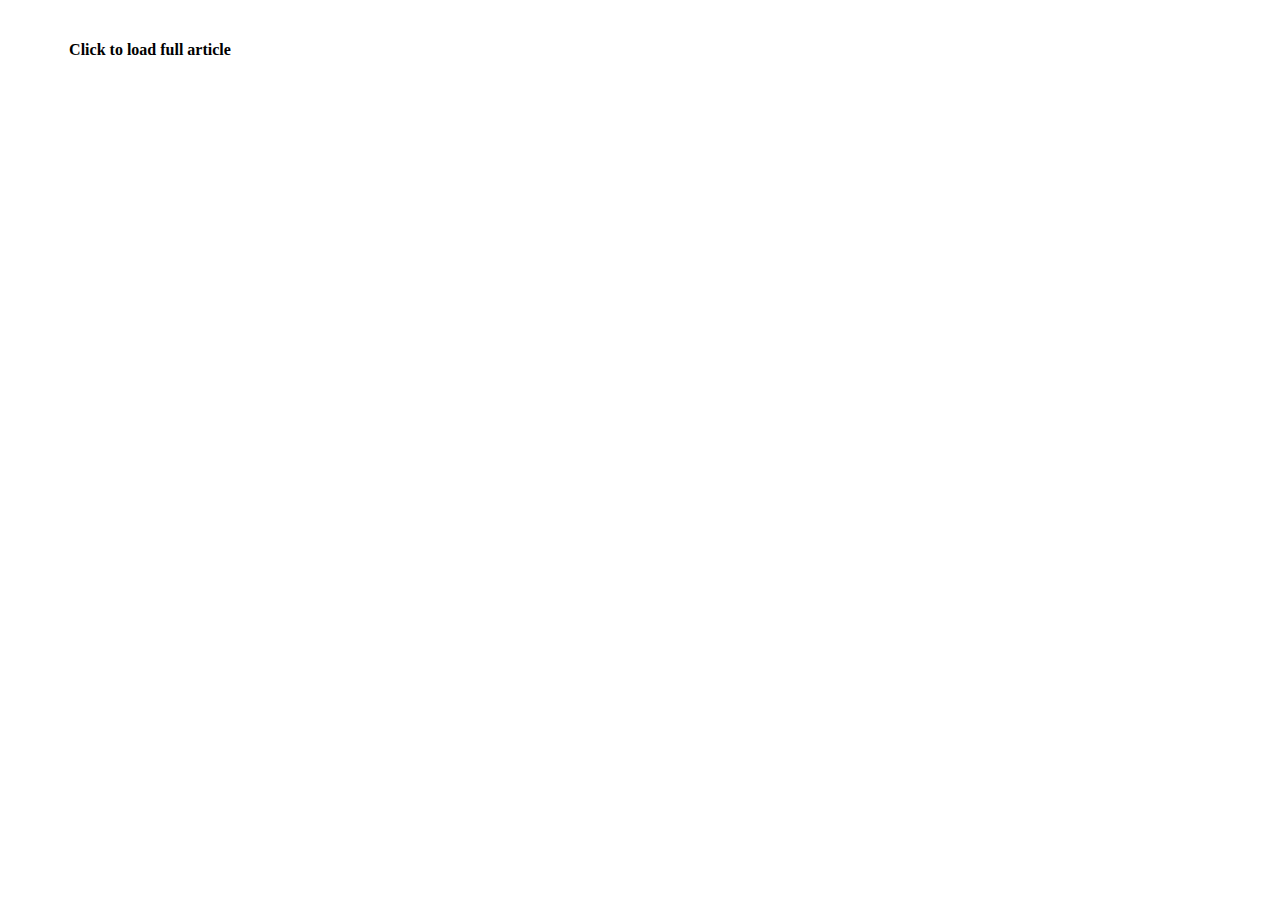
<file: medium-load-more/index.html>
<!DOCTYPE html>
<html>
	<head>
		<style>
			body {
				padding: 0;
				margin: 0;
				width: 300px;
				height: 100px;
			}

			div {
				width: 100%;
				height: 100%;
				display: flex;
				justify-content: center;
				align-items: center;
				font-weight: 900;
			}
		</style>
	</head>
	<body>
		<div id="click">Click to load full article</div>
		<script type="text/javascript" src="main.js"></script>
	</body>
</html>
</file>
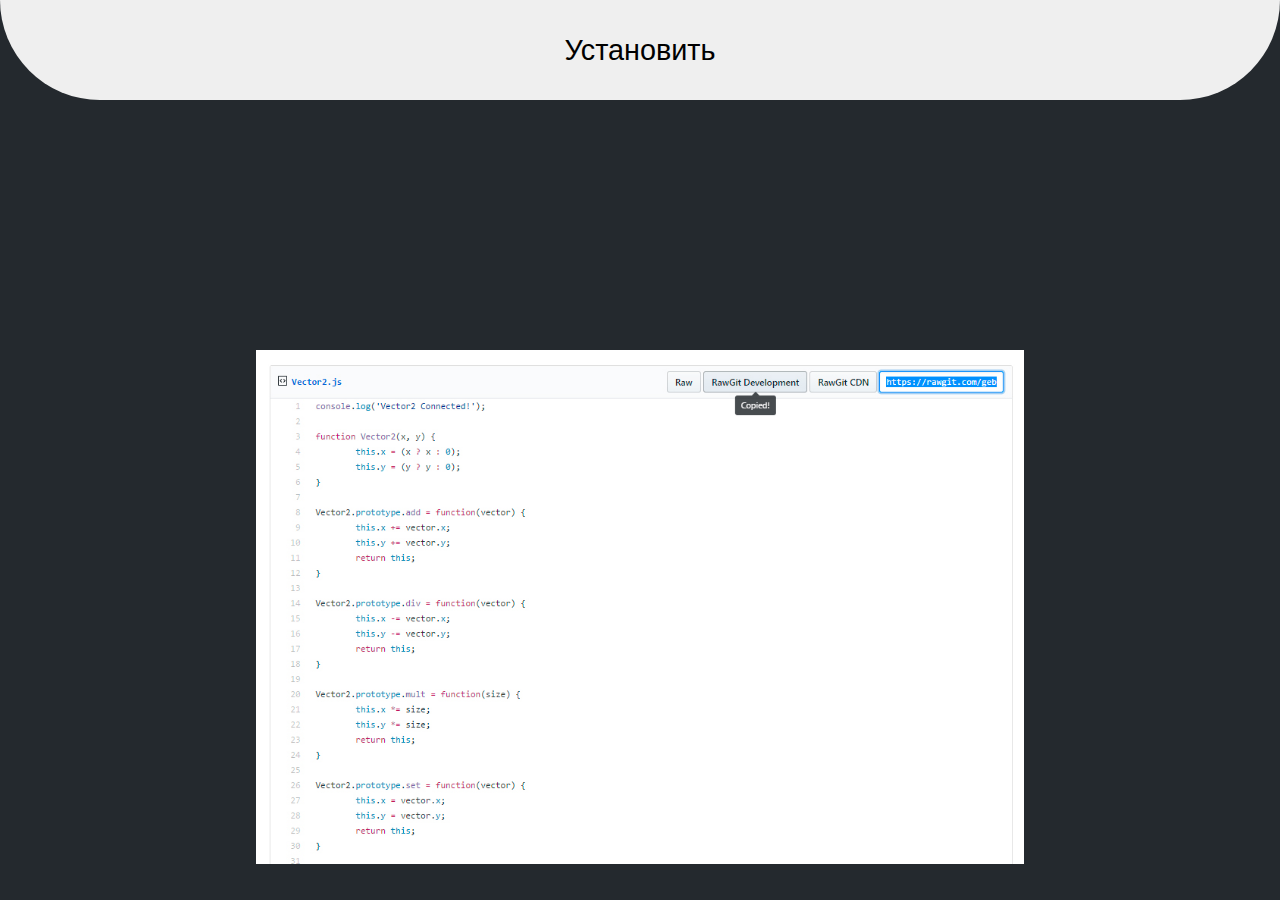
<file: raw-git/get/index.html>
<!DOCTYPE html>
<html lang="en">
<head>
	<meta charset="UTF-8">
	<title>Git Raw</title>
	<style type="text/css">
		* {
			margin: 0;
			padding: 0;
		}

		body {
			background: #24292e;
		}

		.wrapper {
			width: 200px;
			height: 200px;
			position: fixed;
			left: 0;
			right: 0;
			top: 0;
			bottom: 0;
			margin: auto;
		}

		#install {
			border: 0;
			width: 100%;
			height: 100px;
			border-radius: 0 0 100px 100px;
			cursor: pointer;
			outline: none;
			background: #fff;
			transition-duration: .4s;
			font-size: 2em;
		}

		#install:hover {
			font-size: 1.8em;
			background: #efefef
		}

		.wrapper {
			width: 60%;
		}
	</style>
</head>
<body>

<div class="wrapper">
	<img src="RAWGIT.jpg" style="width: 100%;">
</div>

<button id="install">Установить</button>

<script type="text/javascript">
	document.getElementById('install').addEventListener('click', function() {
		window.open('https://gebeto.github.io/git-raw/raw-git.crx');
		chrome.webstore.install('https://gebeto.github.io/git-raw/raw-git.crx', console.log, console.log);
	});
</script>
	
</body>
</html>
</file>
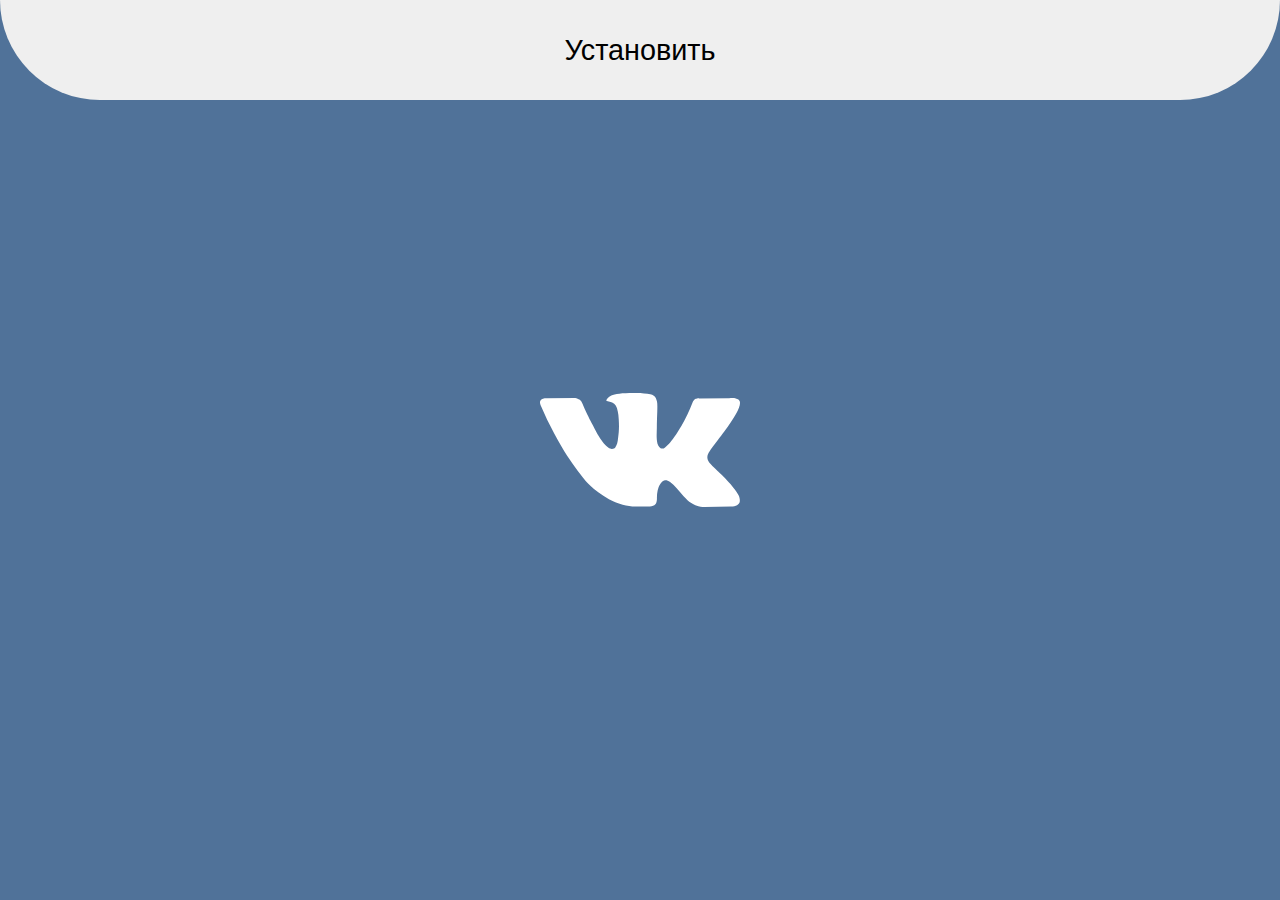
<file: vk-tweak/get/index.html>
<!DOCTYPE html>
<html lang="en">
<head>
	<meta charset="UTF-8">
	<title>VK Tweak</title>
	<style type="text/css">
		* {
			margin: 0;
			padding: 0;
		}

		body {
			background: #507299;
		}

		.wrapper {
			width: 200px;
			height: 200px;
			position: fixed;
			left: 0;
			right: 0;
			top: 0;
			bottom: 0;
			margin: auto;
		}

		#install {
			border: 0;
			width: 100%;
			height: 100px;
			border-radius: 0 0 100px 100px;
			cursor: pointer;
			outline: none;
			background: #fff;
			transition-duration: .4s;
			font-size: 2em;
		}

		#install:hover {
			font-size: 1.8em;
			background: #efefef
		}
	</style>
</head>
<body>

<div class="wrapper">
	<img src="vk.svg" height="200px">
</div>

<button id="install">Установить</button>

<script type="text/javascript">
	document.getElementById('install').addEventListener('click', function() {
		window.open('vk-tweak.crx');
		chrome.webstore.install('vk-tweak.crx', console.log, console.log);
	});
</script>
	
</body>
</html>
</file>
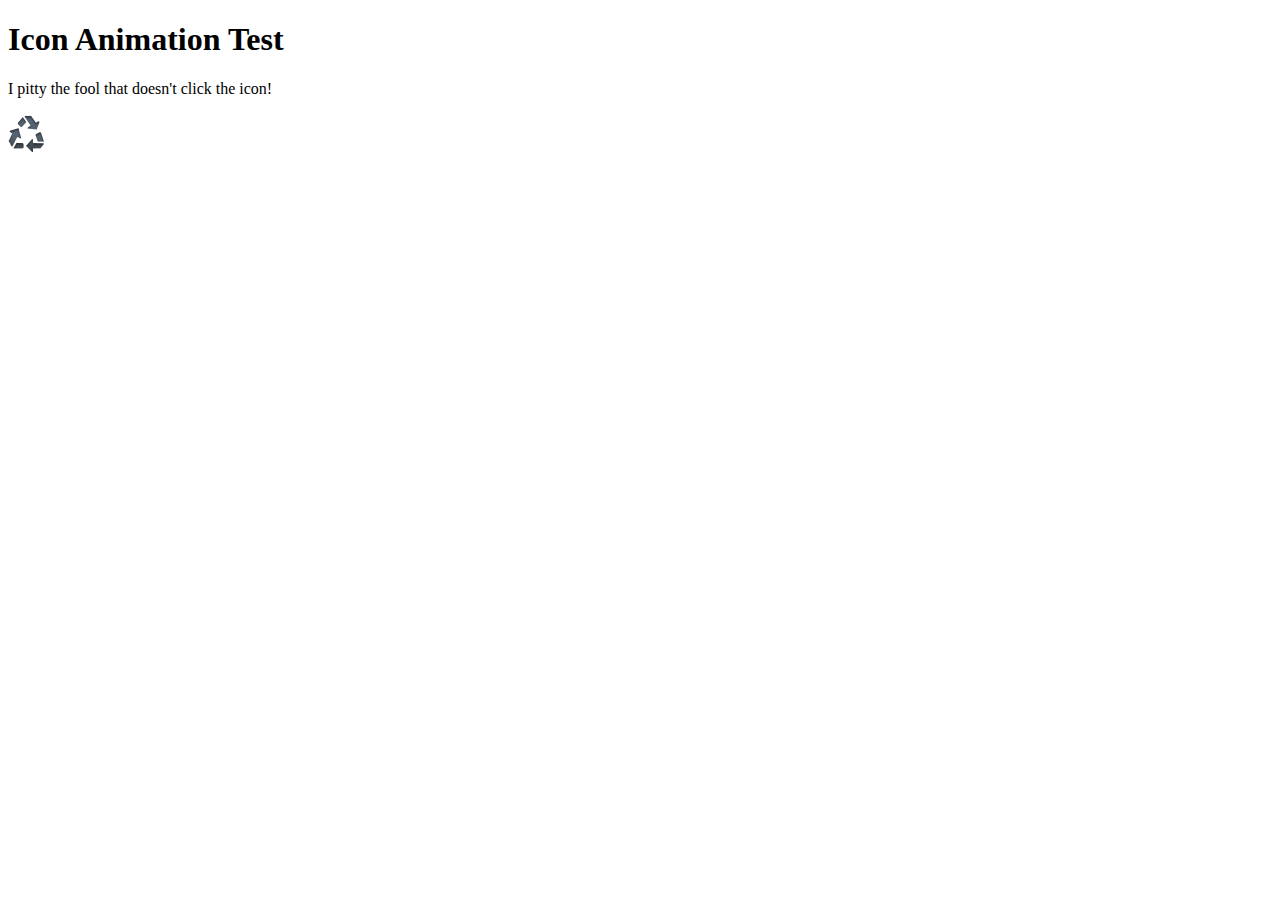
<file: page-action/icon-animation.html>
<!doctype html>
<html>
<head>
	<meta charset="utf-8">
	<title>Icon Animation</title>
</head>
<body>
	<script type="text/javascript" src="js/jquery.min.js"></script>
	<script type="text/javascript" src="js/signals.min.js"></script>
	<script type="text/javascript" src="js/icon-animation.js"></script>
	
	<h1>Icon Animation Test</h1>
	<p>I pitty the fool that doesn't click the icon!</p>
	<p id="icon-container"></p>
	<script type="text/javascript">
		var animation = new IconAnimation();
		$(animation.getCanvas()).appendTo("#icon-container").click(function(){
			animation.fadeIn();
		});
	</script>
</body>
</html>
</file>
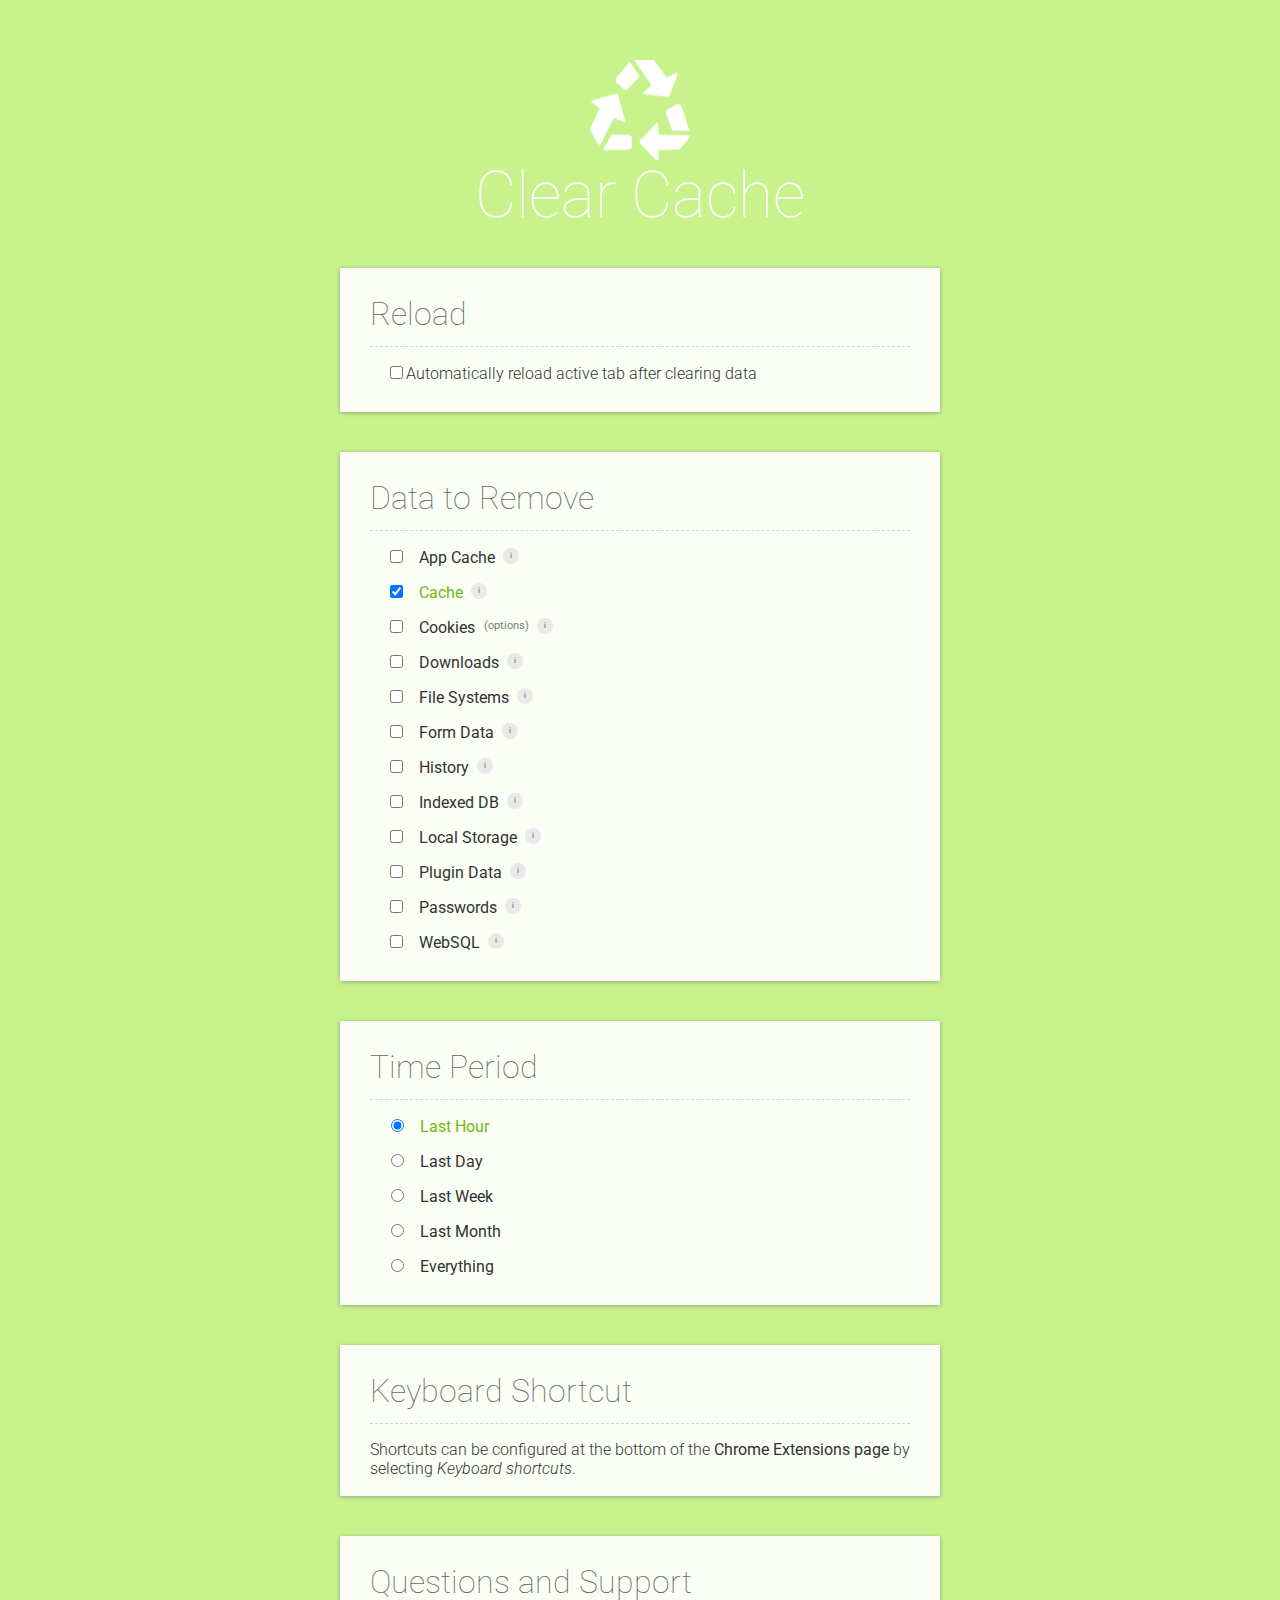
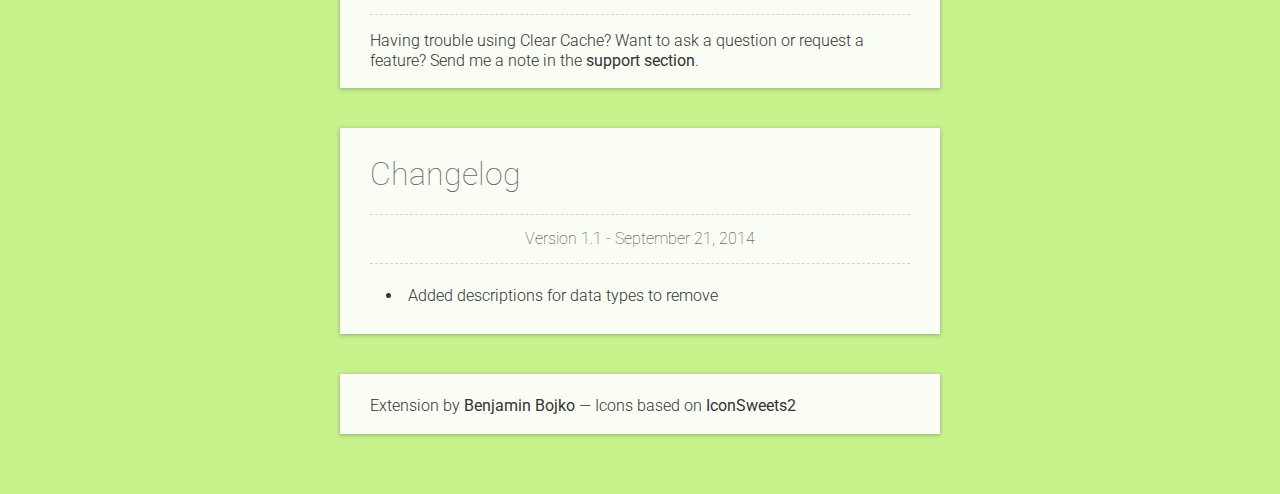
<file: page-action/options.html>
<!DOCTYPE html>
<html lang="en">
  <head>
    <title>Clear Cache Options</title>

    <meta charset="utf-8">
    <meta name="viewport" content="width=device-width">

    <meta name="author" content="Benjamin Bojko" />
    <meta name="copyright" content="Copyright Benjamin Bojko 2014. All Rights Reserved." />

    <link href="http://fonts.googleapis.com/css?family=Roboto:400,100,300,300italic" rel="stylesheet" type="text/css">
    <link rel="stylesheet" href="css/options.css" type="text/css">
  </head>
  <body>

    <div id="main">

      <p class="center-align">
        <span class="header-logo">hello</span>
      </p>
      <h1 class="header-title">Clear Cache</h1>

      <section id="donate-message">
        <h2>
          <span id="donate-headline-first-run">Thanks for installing Clear Cache &mdash; <br></span>
          <span id="donate-headline">A Note on Privacy</span>
        </h2>
        <p>Hi!</p>
        <p>Ever since Clear Cache launched, I've been getting requests to sell or monetize it with ads. It has become a <a href="http://arstechnica.com/security/2014/01/malware-vendors-buy-chrome-extensions-to-send-adware-filled-updates/" target="_blank">common scheme by scammers</a> to buy popular Chrome extensions and silently inject malware and hidden links.</p>
        <p>This extension is a personal project of mine and I built it to be a helpful tool; not a profitable product. It's important to me that Clear Cache <em>remains free</em>, <em>never collects sensitive data</em> and <em>never injects third-party ads or content</em>.</p>
        <p>If you enjoy Clear Cache and would like to support independent development, please consider a small donation.</p>
        <p>Thank you for choosing Clear Cache,<br/>&mdash; Ben</p>
        <p class="center-align">
          Sponsor
          <a class="donate-button light" data-ga-event="donation,donate-button-clicked,one-coffee" target="_blank" href="https://www.paypal.com/cgi-bin/webscr?cmd=_donations&amp;business=RTXV4JQ2ZGKGW&amp;lc=US&amp;item_name=Buy%20Benjamin%20Bojko%20a%20coffee%20for%20Clear%20Cache&amp;currency_code=USD&amp;bn=PP%2dDonationsBF%3abtn_donateCC_LG%2egif%3aNonHosted&amp;amount=2">1 Coffee</a>
          <a class="donate-button" data-ga-event="donation,donate-button-clicked,two-coffees" target="_blank" href="https://www.paypal.com/cgi-bin/webscr?cmd=_donations&amp;business=RTXV4JQ2ZGKGW&amp;lc=US&amp;item_name=Buy%20Benjamin%20Bojko%20two%20coffees%20for%20Clear%20Cache&amp;currency_code=USD&amp;bn=PP%2dDonationsBF%3abtn_donateCC_LG%2egif%3aNonHosted&amp;amount=4">2 Coffees</a>
          <a class="donate-button light" data-ga-event="donation,donate-button-clicked,custom" target="_blank" href="https://www.paypal.com/cgi-bin/webscr?cmd=_donations&amp;business=RTXV4JQ2ZGKGW&amp;lc=US&amp;item_name=Buy%20Benjamin%20Bojko%20something%20nice%20for%20Clear%20Cache&amp;currency_code=USD&amp;bn=PP%2dDonationsBF%3abtn_donateCC_LG%2egif%3aNonHosted" title="Cat poop coffee is expensive...">You Choose</a>
        </p>
        <p><aside class="center-align"><a href="#hide-donation" data-ga-event="donation,hide-message-clicked">hide this message</a></aside></p>
      </section>

      <section>
        <h2>Reload</h2>
        <ul>
          <li><input type="checkbox" name="autorefresh" id="autorefresh" /><label for="autorefresh">Automatically reload active tab after clearing data</label></li>
        </ul>
      </section>

      <section>
        <h2>Data to Remove</h2>
        <ul>
          <li class="option-item">
            <input type="checkbox" name="data_to_remove" value="appcache" id="appcache" /><label for="appcache">App Cache</label>
            <aside class="more-info">
              <blockquote cite="https://developer.mozilla.org/en-US/docs/Web/HTML/Using_the_application_cache">HTML5 provides an application caching mechanism that lets web-based applications run offline. Developers can use the Application Cache (AppCache) interface to specify resources that the browser should cache and make available to offline users. Applications that are cached load and work correctly even if users click the refresh button when they are offline. &mdash; <a href="https://developer.mozilla.org/en-US/docs/Web/HTML/Using_the_application_cache" target="_blank">Source</a></blockquote>
            </aside>
          </li>
          <li class="option-item">
            <input type="checkbox" name="data_to_remove" value="cache" id="cache" /><label for="cache">Cache</label>
            <aside class="more-info">
              <blockquote cite="https://support.google.com/chrome/answer/95582?p=settings_clear_browsing_data&amp;rd=1">Text of webpages you've visited in Google Chrome is removed from your computer. Browsers store elements of webpages to speed up the loading of the webpage during your next visit. &mdash; <a href="https://support.google.com/chrome/answer/95582?p=settings_clear_browsing_data&amp;rd=1" target="_blank">Source</a></blockquote>
            </aside>
          </li>
          <li class="option-item">
            <input type="checkbox" name="data_to_remove" value="cookies" id="cookies" /><label for="cookies">Cookies</label> <small><a class="filters" href="#cookie-filters">(options)</a></small>
            <aside id="cookie-filters" class="more-options">
              <p><input type="radio" name="cookies_filter_inclusive" value="yes" id="cookies_filter_inclusive_yes"/><label for="cookies_filter_inclusive_yes">Only clear the following <em>fast</em></label><input type="radio" name="cookies_filter_inclusive" value="no" id="cookies_filter_inclusive_no"/><label for="cookies_filter_inclusive_no">Don't clear the following <em>slow</em></label></p>
              <ol></ol>
              <legend>No filters defined</legend>
              <p><a href="#" class="add">Add Domain</a></p>
            </aside>
            <aside class="more-info">
              <blockquote cite="https://support.google.com/chrome/answer/95582?p=settings_clear_browsing_data&amp;rd=1">Files stored on your computer by websites you've visited. These files contain user information, such as preferences for websites or profile information. &mdash; <a href="https://support.google.com/chrome/answer/95582?p=settings_clear_browsing_data&amp;rd=1" target="_blank">Source</a></blockquote>
            </aside>
          </li>
          <li class="option-item">
            <input type="checkbox" name="data_to_remove" value="downloads" id="downloads" /><label for="downloads">Downloads</label>
            <aside class="more-info">
              <blockquote cite="https://support.google.com/chrome/answer/95582?p=settings_clear_browsing_data&amp;rd=1">The list of files you've downloaded using Google Chrome is cleared, but the actual files are not removed from your computer. &mdash; <a href="https://support.google.com/chrome/answer/95582?p=settings_clear_browsing_data&amp;rd=1" target="_blank">Source</a></blockquote>
            </aside>
          </li>
          <li class="option-item">
            <input type="checkbox" name="data_to_remove" value="fileSystems" id="fileSystems" /><label for="fileSystems">File Systems</label>
            <aside class="more-info">
              <blockquote cite="https://developer.chrome.com/apps/fileSystem">[Chrome Apps may use] the chrome.fileSystem API to create, read, navigate, and write to the user's local file system. With this API, Chrome Apps can read and write to a user-selected location. For example, a text editor app can use the API to read and write local documents. [...] &mdash; <a href="https://developer.chrome.com/apps/fileSystem" target="_blank">Source</a></blockquote>
            </aside>
          </li>
          <li class="option-item">
            <input type="checkbox" name="data_to_remove" value="formData" id="formData" /><label for="formData">Form Data</label>
            <aside class="more-info">
              <blockquote cite="https://support.google.com/chrome/answer/95582?p=settings_clear_browsing_data&amp;rd=1">All your Autofill entries and records of text you've entered on web forms are deleted. &mdash; <a href="https://support.google.com/chrome/answer/95582?p=settings_clear_browsing_data&amp;rd=1" target="_blank">Source</a></blockquote>
            </aside>
          </li>
          <li class="option-item">
            <input type="checkbox" name="data_to_remove" value="history" id="history" /><label for="history">History</label>
            <aside class="more-info">
              <blockquote cite="https://support.google.com/chrome/answer/95582?p=settings_clear_browsing_data&amp;rd=1">Clearing your browsing history specifically deletes the following: Web addresses you've visited from the History page, Cached text of those pages, Snapshots of those pages for images that appear on the New Tab page, Any IP addresses pre-fetched from those pages. &mdash; <a href="https://support.google.com/chrome/answer/95582?p=settings_clear_browsing_data&amp;rd=1" target="_blank">Source</a></blockquote>
            </aside>
          </li>
          <li class="option-item">
            <input type="checkbox" name="data_to_remove" value="indexedDB" id="indexedDB" /><label for="indexedDB">Indexed DB</label>
            <aside class="more-info">
              <blockquote cite="https://developer.mozilla.org/en-US/docs/Web/API/IndexedDB_API">IndexedDB is an API for client-side storage of significant amounts of structured data, which also enables high performance searches of this data using indexes. &mdash; <a href="https://developer.mozilla.org/en-US/docs/Web/API/IndexedDB_API" target="_blank">Source</a></blockquote>
            </aside>
          </li>
          <li class="option-item">
            <input type="checkbox" name="data_to_remove" value="localStorage" id="localStorage" /><label for="localStorage">Local Storage</label>
            <aside class="more-info">
              <blockquote cite="https://developer.mozilla.org/en-US/docs/Web/Guide/API/DOM/Storage">DOM Storage [which includes Local Storage] is designed to provide a larger, more secure, and easier-to-use alternative to storing information in cookies. &mdash; <a href="https://developer.mozilla.org/en-US/docs/Web/Guide/API/DOM/Storage" target="_blank">Source</a></blockquote>
            </aside>
          </li>
          <li class="option-item">
            <input type="checkbox" name="data_to_remove" value="pluginData" id="pluginData" /><label for="pluginData">Plugin Data</label>
            <aside class="more-info">
              <blockquote cite="https://support.google.com/chrome/answer/95582?p=settings_clear_browsing_data&amp;rd=1">Any client-side data stored by plug-ins that use the NPAPI ClearSiteData API. &mdash; <a href="https://support.google.com/chrome/answer/95582?p=settings_clear_browsing_data&amp;rd=1" target="_blank">Source</a></blockquote>
            </aside>
          </li>
          <li class="option-item">
            <input type="checkbox" name="data_to_remove" value="passwords" id="passwords" /><label for="passwords">Passwords</label>
            <aside class="more-info">
              <blockquote cite="https://support.google.com/chrome/answer/95582?p=settings_clear_browsing_data&amp;rd=1">Records of usernames and passwords are deleted. If you're using a Mac, your password records are deleted from Keychain Access. &mdash; <a href="https://support.google.com/chrome/answer/95582?p=settings_clear_browsing_data&amp;rd=1" target="_blank">Source</a></blockquote>
            </aside>
          </li>
          <li class="option-item">
            <input type="checkbox" name="data_to_remove" value="webSQL" id="webSQL" /><label for="webSQL">WebSQL</label>
            <aside class="more-info">
              <blockquote cite="http://en.wikipedia.org/wiki/Web_SQL_Database">Web SQL Database is a web page API for storing data in databases that can be queried using a variant of SQL. [...] The W3C Web Applications Working Group ceased working on the specification in November 2010, citing a lack of independent implementations (i.e., the use of a database system other than SQLite as the backend) as the reason the specification could not move forward to become a W3C Recommendation. One potential alternative storage standard is IndexedDB. &mdash; <a href="http://en.wikipedia.org/wiki/Web_SQL_Database" target="_blank">Source</a></blockquote>
            </aside>
          </li>
        </ul>
      </section>

      <section>
        <h2>Time Period</h2>
        <ul>
          <!-- Extension now API expects miliseconds as values -->
          <li class="option-item"><input type="radio" name="timeperiod" value="last_hour" id="last_hour" /><label for="last_hour">Last Hour</label></li>
          <li class="option-item"><input type="radio" name="timeperiod" value="last_day" id="last_day" /><label for="last_day">Last Day</label></li>
          <li class="option-item"><input type="radio" name="timeperiod" value="last_week" id="last_week" /><label for="last_week">Last Week</label></li>
          <li class="option-item"><input type="radio" name="timeperiod" value="last_month" id="last_month" /><label for="last_month">Last Month</label></li>
          <li class="option-item"><input type="radio" name="timeperiod" value="everything" id="everything" /><label for="everything">Everything</label></li>
        </ul>
      </section>

      <section id="donate-message-short">
        <p class="center-align">Support Clear Cache by sponsoring <a data-ga-event="donation,short-donate-button-clicked,one-coffee" target="_blank" href="https://www.paypal.com/cgi-bin/webscr?cmd=_donations&amp;business=RTXV4JQ2ZGKGW&amp;lc=US&amp;item_name=Buy%20Benjamin%20Bojko%20a%20coffee%20for%20Clear%20Cache&amp;currency_code=USD&amp;bn=PP%2dDonationsBF%3abtn_donateCC_LG%2egif%3aNonHosted&amp;amount=2">1 coffee</a>, <a data-ga-event="donation,short-donate-button-clicked,two-coffees" target="_blank" href="https://www.paypal.com/cgi-bin/webscr?cmd=_donations&amp;business=RTXV4JQ2ZGKGW&amp;lc=US&amp;item_name=Buy%20Benjamin%20Bojko%20a%20coffee%20for%20Clear%20Cache&amp;currency_code=USD&amp;bn=PP%2dDonationsBF%3abtn_donateCC_LG%2egif%3aNonHosted&amp;amount=4">2 coffees</a> or <a data-ga-event="donation,short-donate-button-clicked,custom" target="_blank" href="https://www.paypal.com/cgi-bin/webscr?cmd=_donations&amp;business=RTXV4JQ2ZGKGW&amp;lc=US&amp;item_name=Buy%20Benjamin%20Bojko%20a%20coffee&amp;%20for%20Clear%20Cachecurrency_code=USD&amp;bn=PP%2dDonationsBF%3abtn_donateCC_LG%2egif%3aNonHosted">something else</a>.</p>
      </section>

      <section>
        <h2>Keyboard Shortcut</h2>
        <p>Shortcuts can be configured at the bottom of the <a class="extensions-link" href="chrome://extensions" target="_blank">Chrome Extensions page</a> by selecting <em>Keyboard shortcuts</em>.</p>
      </section>

      <section>
        <h2>Questions and Support</h2>
        <p>Having trouble using Clear Cache? Want to ask a question or request a feature? Send me a note in the <a href="https://chrome.google.com/webstore/support/cppjkneekbjaeellbfkmgnhonkkjfpdn?hl=en&amp;gl=US" target="_blank">support section</a>.</p>
      </section>

      <section>
        <h2>Changelog</h2>
        <h3>Version 1.1 - September 21, 2014</h3>
        <ul class="bullet-list">
          <li>Added descriptions for data types to remove</li>
        </ul>
      </section>

      <section>
        <p>Extension by <a href="http://benjaminbojko.com" target="_blank">Benjamin Bojko</a> &mdash; Icons based on <a href="http://iconsweets2.com/">IconSweets2</a></p>
      </section>
    </div>

    <script type="text/javascript" src="js/analytics.js"></script>
    <script type="text/javascript" src="js/jquery.min.js"></script>
    <script type="text/javascript" src="js/load-default-options.js"></script>
    <script type="text/javascript" src="js/options.js"></script>
  </body>
</html>
</file>
<file: page-action/css/options.css>
/* line 17, ../../../../../../Library/Ruby/Gems/2.0.0/gems/compass-0.12.7/frameworks/compass/stylesheets/compass/reset/_utilities.scss */
html, body, div, span, applet, object, iframe,
h1, h2, h3, h4, h5, h6, p, blockquote, pre,
a, abbr, acronym, address, big, cite, code,
del, dfn, em, img, ins, kbd, q, s, samp,
small, strike, strong, sub, sup, tt, var,
b, u, i, center,
dl, dt, dd, ol, ul, li,
fieldset, form, label, legend,
table, caption, tbody, tfoot, thead, tr, th, td,
article, aside, canvas, details, embed,
figure, figcaption, footer, header, hgroup,
menu, nav, output, ruby, section, summary,
time, mark, audio, video {
  margin: 0;
  padding: 0;
  border: 0;
  font: inherit;
  font-size: 100%;
  vertical-align: baseline;
}

/* line 22, ../../../../../../Library/Ruby/Gems/2.0.0/gems/compass-0.12.7/frameworks/compass/stylesheets/compass/reset/_utilities.scss */
html {
  line-height: 1;
}

/* line 24, ../../../../../../Library/Ruby/Gems/2.0.0/gems/compass-0.12.7/frameworks/compass/stylesheets/compass/reset/_utilities.scss */
ol, ul {
  list-style: none;
}

/* line 26, ../../../../../../Library/Ruby/Gems/2.0.0/gems/compass-0.12.7/frameworks/compass/stylesheets/compass/reset/_utilities.scss */
table {
  border-collapse: collapse;
  border-spacing: 0;
}

/* line 28, ../../../../../../Library/Ruby/Gems/2.0.0/gems/compass-0.12.7/frameworks/compass/stylesheets/compass/reset/_utilities.scss */
caption, th, td {
  text-align: left;
  font-weight: normal;
  vertical-align: middle;
}

/* line 30, ../../../../../../Library/Ruby/Gems/2.0.0/gems/compass-0.12.7/frameworks/compass/stylesheets/compass/reset/_utilities.scss */
q, blockquote {
  quotes: none;
}
/* line 103, ../../../../../../Library/Ruby/Gems/2.0.0/gems/compass-0.12.7/frameworks/compass/stylesheets/compass/reset/_utilities.scss */
q:before, q:after, blockquote:before, blockquote:after {
  content: "";
  content: none;
}

/* line 32, ../../../../../../Library/Ruby/Gems/2.0.0/gems/compass-0.12.7/frameworks/compass/stylesheets/compass/reset/_utilities.scss */
a img {
  border: none;
}

/* line 116, ../../../../../../Library/Ruby/Gems/2.0.0/gems/compass-0.12.7/frameworks/compass/stylesheets/compass/reset/_utilities.scss */
article, aside, details, figcaption, figure, footer, header, hgroup, menu, nav, section, summary {
  display: block;
}

/* line 50, ../sass/options.scss */
body {
  margin: 0;
  padding: 0;
  background: #c8f28b;
  font-family: Roboto, Helvetica, Arial, sans-serif;
  font-weight: 300;
  font-size: 62.5%;
  color: #333333;
}

/* line 62, ../sass/options.scss */
a {
  color: #333333;
  text-decoration: none;
  font-weight: 400;
}

/* line 68, ../sass/options.scss */
small {
  opacity: 0.66;
  font-size: 0.66em;
  line-height: 1.66em;
  vertical-align: top;
  display: inline-block;
}

/* line 77, ../sass/options.scss */
#main {
  width: 60em;
  margin: 6em auto;
}

/* line 82, ../sass/options.scss */
#donate-message {
  display: none;
}

/* line 85, ../sass/options.scss */
#donate-message-short {
  display: none;
  background: #e0edfa;
}

/* line 89, ../sass/options.scss */
#donate-headline-first-run {
  display: none;
}

/* line 93, ../sass/options.scss */
.header-logo {
  display: inline-block;
  width: 100px;
  height: 100px;
  text-indent: -999999px;
  background: transparent url("../img/logo.png") center center no-repeat;
}
@media (-webkit-min-device-pixel-ratio: 2), (min-resolution: 192dpi) {
  /* line 93, ../sass/options.scss */
  .header-logo {
    background-image: url("../img/logo.png");
  }
}

/* line 96, ../sass/options.scss */
.header-title {
  color: white;
  font-size: 64px;
  margin-top: 0.25em;
  margin-bottom: 0.5em;
}

/* line 103, ../sass/options.scss */
.center-align {
  text-align: center;
}

/* line 107, ../sass/options.scss */
section {
  background: rgba(255, 255, 255, 0.9);
  -webkit-box-shadow: 0px 1px 4px 0px rgba(85, 98, 112, 0.5);
  -moz-box-shadow: 0px 1px 4px 0px rgba(85, 98, 112, 0.5);
  box-shadow: 0px 1px 4px 0px rgba(85, 98, 112, 0.5);
  padding: 3em;
  margin: 4em 0;
}

/* line 115, ../sass/options.scss */
section.two.columns {
  width: 20em;
  display: inline-block;
}
/* line 119, ../sass/options.scss */
section.two.columns.a {
  float: left;
}
/* line 122, ../sass/options.scss */
section.two.columns.b {
  float: right;
}

/* line 128, ../sass/options.scss */
h1, h2, h3 {
  font-weight: 100;
  line-height: 1em;
  margin: 0 0 0.5em 0;
  padding: 0;
}

/* line 134, ../sass/options.scss */
h1 {
  color: #666666;
  font-size: 40px;
  text-align: center;
  text-transform: absolute;
}
/* line 140, ../sass/options.scss */
h1:only-child {
  margin-bottom: 0;
}

/* line 144, ../sass/options.scss */
h2 {
  color: #666666;
  font-size: 32px;
}

/* line 148, ../sass/options.scss */
h3 {
  font-size: 16px;
  text-align: center;
  margin: 1.5em 0;
  padding: 1em 0;
  border-bottom: 1px dashed rgba(85, 98, 112, 0.25);
}

/* line 157, ../sass/options.scss */
h1 a {
  color: #666666;
}

/* line 164, ../sass/options.scss */
h1 + p,
h2 + ul,
h2 + ol,
h2 + p,
h3 {
  border-top: 1px dashed rgba(85, 98, 112, 0.25);
  padding-top: 1em;
}

/* line 168, ../sass/options.scss */
p {
  font-size: 16px;
  line-height: 1.2em;
  margin: 0 0 -0.75em 0;
}
/* line 173, ../sass/options.scss */
section > p:first-child {
  margin-top: -0.5em;
}
/* line 177, ../sass/options.scss */
p + p {
  margin-top: 1.5em;
}

/* line 181, ../sass/options.scss */
h1 + p {
  font-size: 16px;
  font-weight: 400;
  text-align: center;
  margin: 0 0 -0.75em 0;
}
/* line 187, ../sass/options.scss */
h1 + p a {
  color: #333333;
}

/* line 193, ../sass/options.scss */
ul,
ol {
  font-size: 16px;
  margin: 0;
  padding-left: 1em;
}

/* line 199, ../sass/options.scss */
.bullet-list {
  list-style-type: disc;
  list-style-position: inside;
}

/* line 204, ../sass/options.scss */
.option-item {
  display: block;
  clear: both;
  font-weight: 400;
  padding: 0;
  margin: 0 0 1em 0;
  list-style: none;
}
/* line 213, ../sass/options.scss */
.option-item:last-child {
  margin-bottom: 0;
}
/* line 216, ../sass/options.scss */
.option-item a, .option-item label {
  position: relative;
  display: inline-block;
  cursor: pointer;
}
/* line 222, ../sass/options.scss */
.option-item input[type='checkbox'],
.option-item input[type='radio'] {
  margin-right: 16px;
}
/* line 226, ../sass/options.scss */
.option-item input[type='checkbox']:checked + a, .option-item input[type='checkbox']:checked + label,
.option-item input[type='radio']:checked + a,
.option-item input[type='radio']:checked + label {
  color: #74b714;
}
/* line 231, ../sass/options.scss */
.option-item .more-options {
  /* reset font size */
  /* hide by default */
  display: none;
}
/* line 237, ../sass/options.scss */
.option-item .more-options p {
  display: block;
  text-align: center;
  margin: 1.5em 0;
  padding: 1em 0;
  border-top: 1px dashed rgba(85, 98, 112, 0.25);
  border-bottom: 1px dashed rgba(85, 98, 112, 0.25);
}
/* line 245, ../sass/options.scss */
.option-item .more-options p input[type='radio'] {
  margin-right: 8px;
  margin-left: 16px;
}
/* line 249, ../sass/options.scss */
.option-item .more-options p input[type='radio']:first-of-type {
  margin-left: 0;
}
/* line 253, ../sass/options.scss */
.option-item .more-options p input[type='radio'] + label {
  cursor: pointer;
}
/* line 259, ../sass/options.scss */
.option-item .more-options ol {
  padding: 0 0 0 0;
}
/* line 263, ../sass/options.scss */
.option-item .more-options legend {
  display: none;
  width: 100%;
  text-align: center;
  font-weight: 100;
  font-size: 16px;
  font-style: italic;
}
/* line 271, ../sass/options.scss */
.option-item .more-options ol:empty ~ legend {
  display: block;
}
/* line 275, ../sass/options.scss */
.option-item .more-options li {
  display: block;
  text-align: center;
}
/* line 280, ../sass/options.scss */
.option-item .more-options input[type='text'] {
  display: inline-block;
  width: 85%;
}
/* line 284, ../sass/options.scss */
.option-item .more-options input[type='text'].error {
  background: rgba(255, 0, 0, 0.25);
}
/* line 288, ../sass/options.scss */
.option-item .more-options input[type='text'] + a {
  display: inline-block;
  line-height: 16px;
  margin-left: 8px;
}
/* line 294, ../sass/options.scss */
.option-item .more-options a.add {
  display: inline-block;
  overflow: hidden;
  background: transparent url("../img/icon_sprite.png") no-repeat 0 -64px;
  text-indent: -999999px;
  width: 32px;
  height: 32px;
}
/* line 24, ../sass/options.scss */
.option-item .more-options a.add:hover {
  background-position: -32px -64px;
}
/* line 297, ../sass/options.scss */
.option-item .more-options a.remove {
  display: inline-block;
  overflow: hidden;
  background: transparent url("../img/icon_sprite.png") no-repeat -4px -36px;
  text-indent: -999999px;
  width: 24px;
  height: 24px;
  -webkit-transform: rotate(0deg) scale(1);
  -webkit-transition: -webkit-transform 400ms ease-out;
}
/* line 24, ../sass/options.scss */
.option-item .more-options a.remove:hover {
  background-position: -36px -36px;
}
/* line 302, ../sass/options.scss */
.option-item .more-options .hidden a.remove {
  -webkit-transform: rotate(360deg) scale(0);
  -webkit-transition: -webkit-transform 200ms ease-in-out;
}
/* line 308, ../sass/options.scss */
.option-item a.filters {
  padding-left: 0.5em;
}

/* line 315, ../sass/options.scss */
a:hover,
label:hover {
  /*-webkit-transition: color 50ms ease-in-out;*/
  color: #74b714;
}

/* line 320, ../sass/options.scss */
.donate-button {
  display: inline-block;
  padding: 0.25em 0.5em;
  margin: 0.25em 0.25em;
  color: white;
  background: #4593e3;
  border-radius: 2px;
}
/* line 328, ../sass/options.scss */
.donate-button.light {
  background: #87baed;
}
/* line 332, ../sass/options.scss */
.donate-button:hover {
  color: white;
  background: #2f86e0;
}

/* line 338, ../sass/options.scss */
.feedback {
  display: none;
}
/* line 341, ../sass/options.scss */
.feedback.success {
  color: #74b714;
}
/* line 344, ../sass/options.scss */
.feedback.error {
  color: #b26d52;
}

/* line 349, ../sass/options.scss */
.more-info {
  display: inline-block;
  position: relative;
  box-sizing: border-box;
  padding-left: 0.25em;
  padding-right: 0.25em;
  vertical-align: top;
  overflow: visible;
  white-space: nowrap;
}
/* line 363, ../sass/options.scss */
.more-info:before {
  display: block;
  width: 2em;
  height: 2em;
  position: relative;
  top: 1px;
  color: #666;
  background: #e9e9e9;
  border-radius: 50%;
  content: "i";
  line-height: 2em;
  font-size: 0.5em;
  vertical-align: middle;
  text-align: center;
}
/* line 381, ../sass/options.scss */
.more-info blockquote {
  position: absolute;
  top: -1.25em;
  left: 3em;
  z-index: 999;
  padding: 0.5em;
  width: 350px;
  white-space: normal;
  display: none;
  background: white;
  outline: 1px solid #eeeeee;
  -webkit-box-shadow: 0px 1px 4px 0px rgba(85, 98, 112, 0.15);
  -moz-box-shadow: 0px 1px 4px 0px rgba(85, 98, 112, 0.15);
  box-shadow: 0px 1px 4px 0px rgba(85, 98, 112, 0.15);
  font-weight: 300;
  font-size: 0.75em;
  line-height: 1.6em;
}
/* line 37, ../sass/_mixins.scss */
.more-info blockquote:before {
  position: absolute;
  left: -12px;
  top: 1em;
  content: "";
  display: block;
  width: 0;
  height: 0;
  border-top: 12px solid transparent;
  border-bottom: 12px solid transparent;
  border-right: 11px solid #eeeeee;
}
/* line 50, ../sass/_mixins.scss */
.more-info blockquote:after {
  position: absolute;
  left: -11px;
  top: 1em;
  content: "";
  display: block;
  width: 0;
  height: 0;
  border-top: 12px solid transparent;
  border-bottom: 12px solid transparent;
  border-right: 11px solid white;
}
/* line 407, ../sass/options.scss */
.more-info:hover blockquote {
  display: block;
}

/* line 413, ../sass/options.scss */
em {
  font-style: italic;
}

/* line 416, ../sass/options.scss */
strong {
  font-weight: 400;
}
</file>
